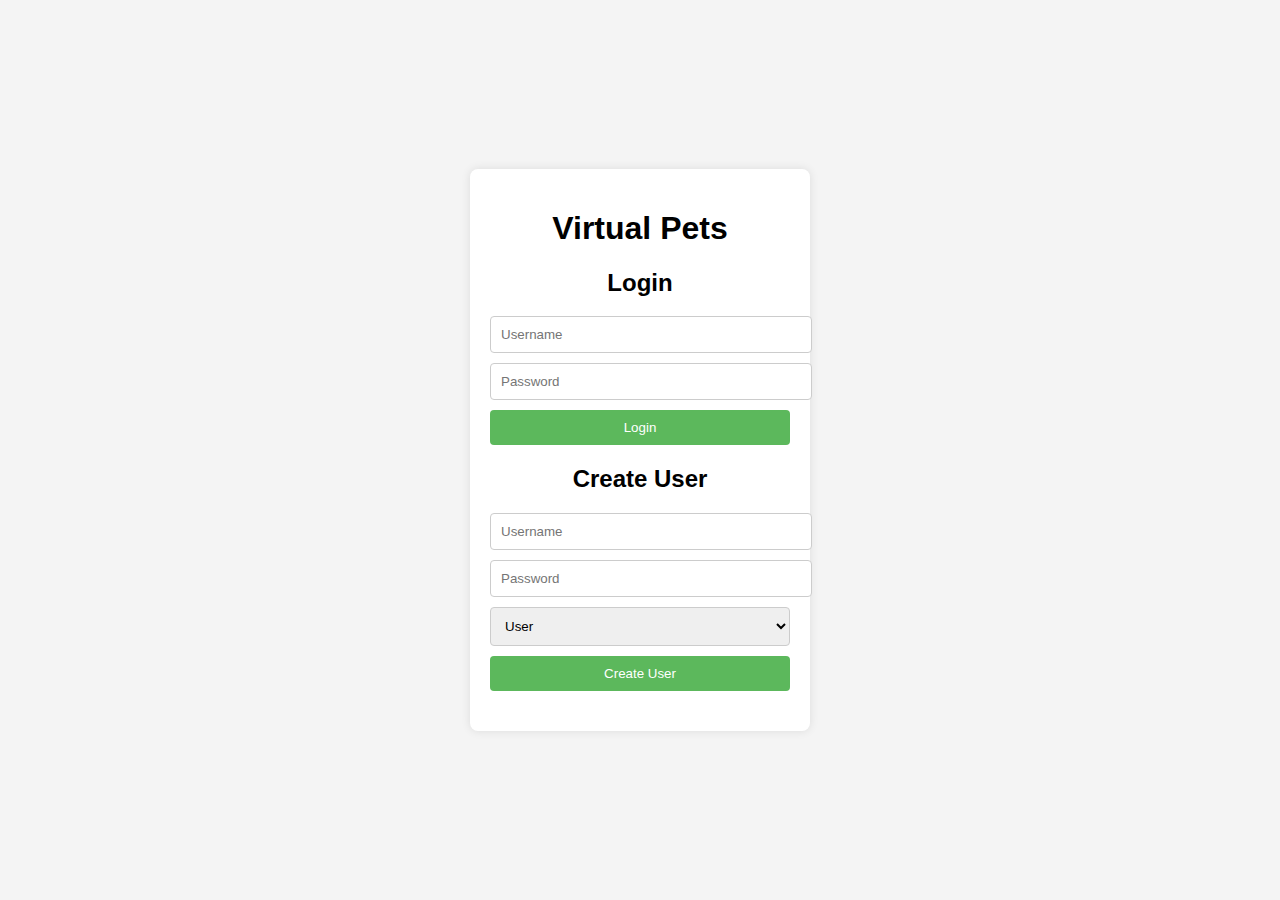
<file: src/main/resources/static/index.html>
<!DOCTYPE html>
<html lang="en">
<head>
    <meta charset="UTF-8">
    <meta name="viewport" content="width=device-width, initial-scale=1.0">
    <title>Virtual Pets</title>
    <link rel="stylesheet" href="styles.css">
</head>
<body>
    <div id="container">
        <h1>Virtual Pets</h1>
        <div id="auth">
            <h2>Login</h2>
            <form id="login-form">
                <input type="text" id="login-username" placeholder="Username" required>
                <input type="password" id="login-password" placeholder="Password" required>
                <button type="submit">Login</button>
            </form>
            <h2>Create User</h2>
            <form id="create-form">
                <input type="text" id="create-username" placeholder="Username" required>
                <input type="password" id="create-password" placeholder="Password" required>
                <select id="create-role" required>
                    <option value="USER">User</option>
                    <option value="ADMIN">Admin</option>
                </select>
                <button type="submit">Create User</button>
            </form>
        </div>
        <div id="pets" style="display: none;">
            <h2>Your Pets</h2>
            <div id="pets-container"></div>
            <button id="logout">Logout</button>
        </div>
    </div>
    <script src="scripts.js"></script>
</body>
</html>
</file>
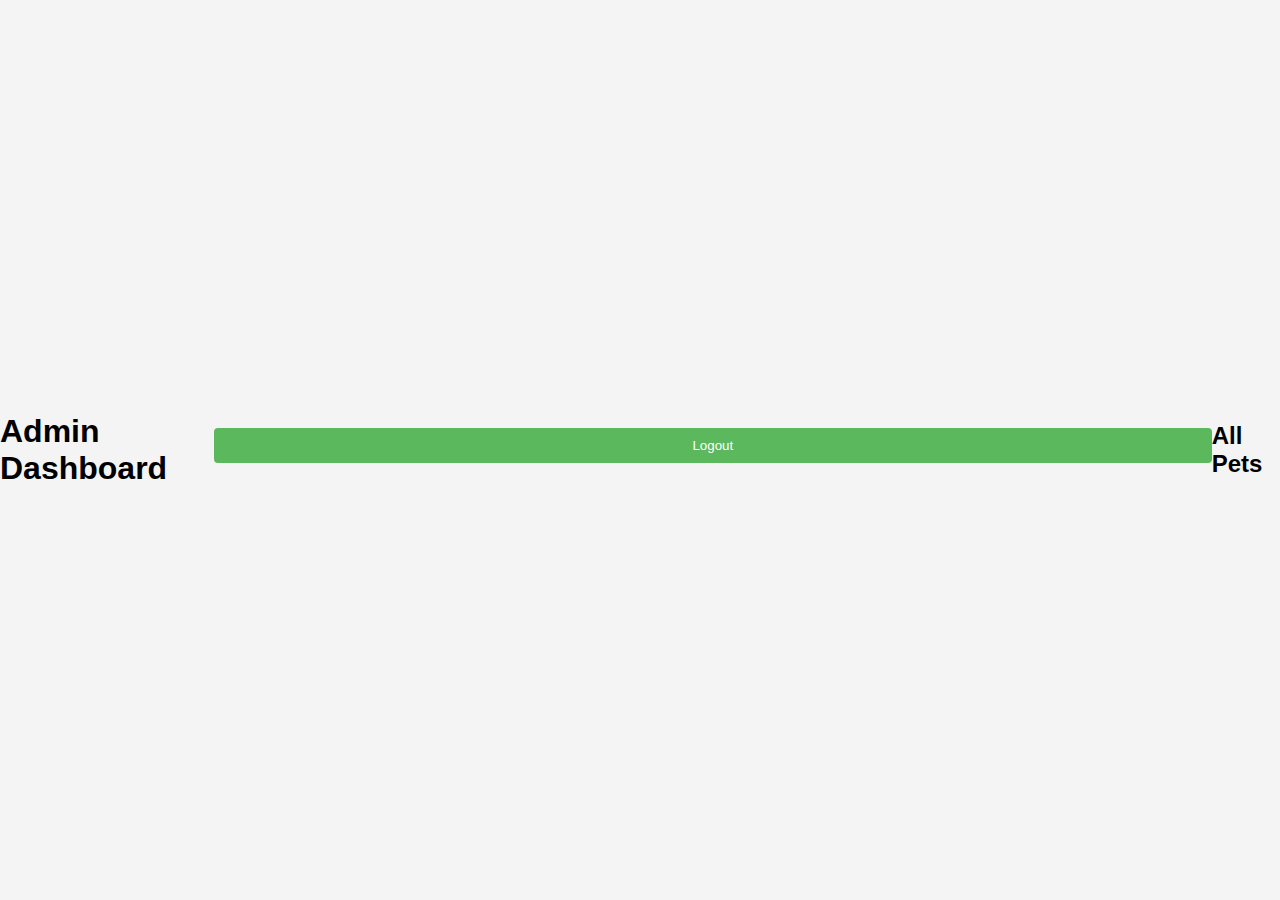
<file: src/main/resources/static/admin.html>
<!DOCTYPE html>
<html lang="en">
<head>
    <meta charset="UTF-8">
    <meta name="viewport" content="width=device-width, initial-scale=1.0">
    <title>Admin Dashboard</title>
    <link rel="stylesheet" href="styles.css">
</head>
<body>
    <h1>Admin Dashboard</h1>
    <button id="logout-button">Logout</button>
    <h2>All Pets</h2>
    <div id="pets-list"></div>
    <script src="scripts.js"></script>
</body>
</html>
</file>
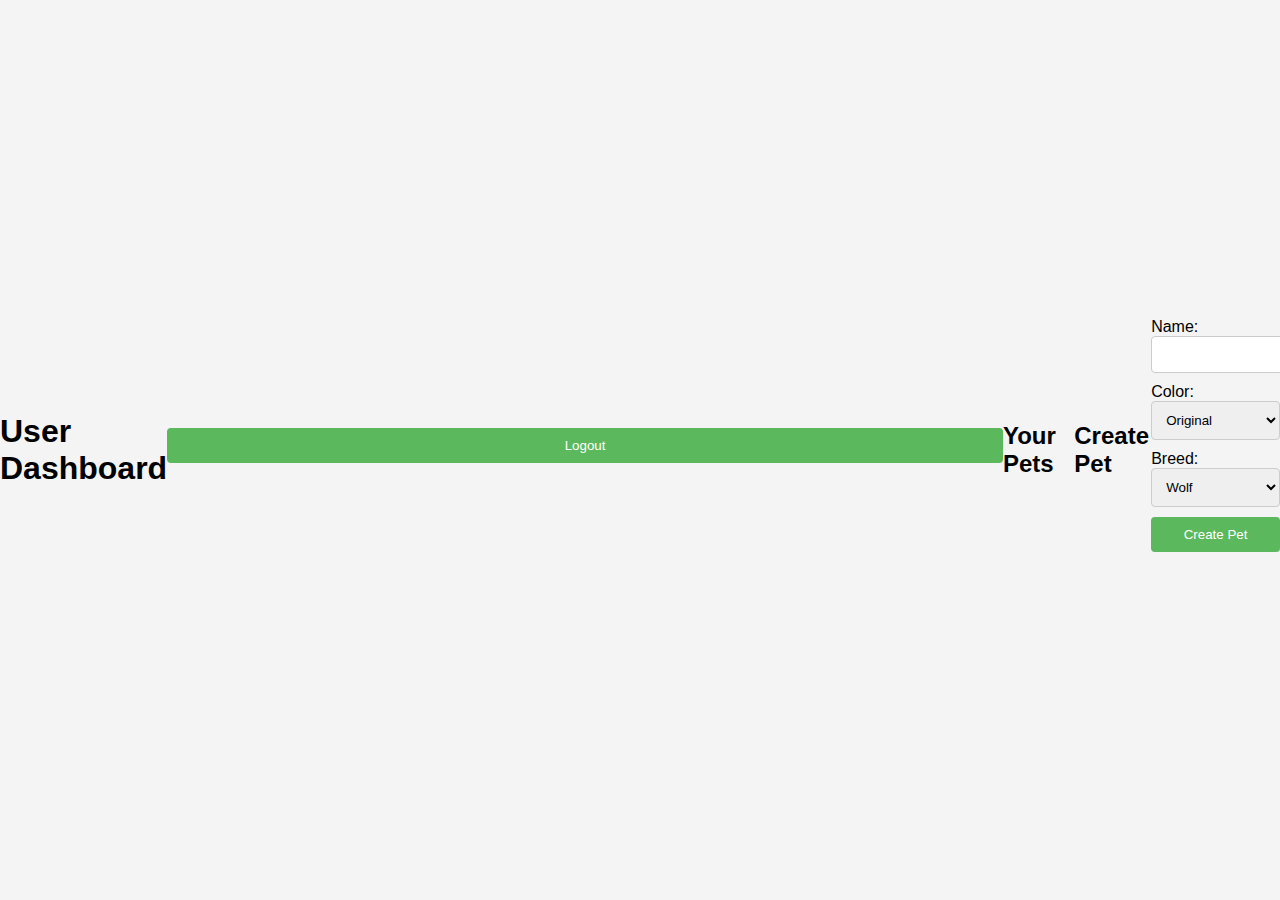
<file: src/main/resources/static/user.html>
<!DOCTYPE html>
<html lang="en">
<head>
    <meta charset="UTF-8">
    <meta name="viewport" content="width=device-width, initial-scale=1.0">
    <title>User Dashboard</title>
    <link rel="stylesheet" href="styles.css">
</head>
<body>
    <h1>User Dashboard</h1>
    <button id="logout-button">Logout</button>
    <h2>Your Pets</h2>
    <div id="pets-list" class="jungle-background"></div>
    <h2>Create Pet</h2>
    <form id="create-pet-form">
        <label for="pet-name">Name:</label>
        <input type="text" id="pet-name" name="pet-name" required>
        <label for="pet-color">Color:</label>
        <select id="pet-color" name="pet-color" required>
            <option value="original">Original</option>
            <option value="red">Red</option>
            <option value="blue">Blue</option>
            <option value="yellow">Yellow</option>
            <option value="green">Green</option>
        </select>
        <label for="pet-breed">Breed:</label>
        <select id="pet-breed" name="pet-breed" required>
            <option value="wolf">Wolf</option>
            <option value="fox">Fox</option>
        </select>
        <button type="submit">Create Pet</button>
    </form>
    <script src="scripts.js"></script>
</body>
</html>
</file>
<file: src/main/resources/static/styles.css>
body {
    font-family: Arial, sans-serif;
    background-color: #f4f4f4;
    display: flex;
    justify-content: center;
    align-items: center;
    height: 100vh;
    margin: 0;
}

#container {
    background: white;
    padding: 20px;
    border-radius: 8px;
    box-shadow: 0 0 10px rgba(0, 0, 0, 0.1);
    width: 300px;
    text-align: center;
}

form {
    margin-bottom: 20px;
}

input, select, button {
    display: block;
    width: 100%;
    margin-bottom: 10px;
    padding: 10px;
    border: 1px solid #ccc;
    border-radius: 4px;
}

button {
    background-color: #5cb85c;
    color: white;
    border: none;
}

button:hover {
    background-color: #4cae4c;
}

#pets-container {
    position: relative;
    width: 450px;
    height: 150px;
    margin: 20px auto;
    background-image: url('background/jungle.jpg');
    background-size: cover;
    background-position: center;
}

.pet {
    position: absolute;
    bottom: 0;
    width: 150px;
    height: 150px;
}

#logout {
    background-color: #d9534f;
}

#logout:hover {
    background-color: #c9302c;
}
</file>
